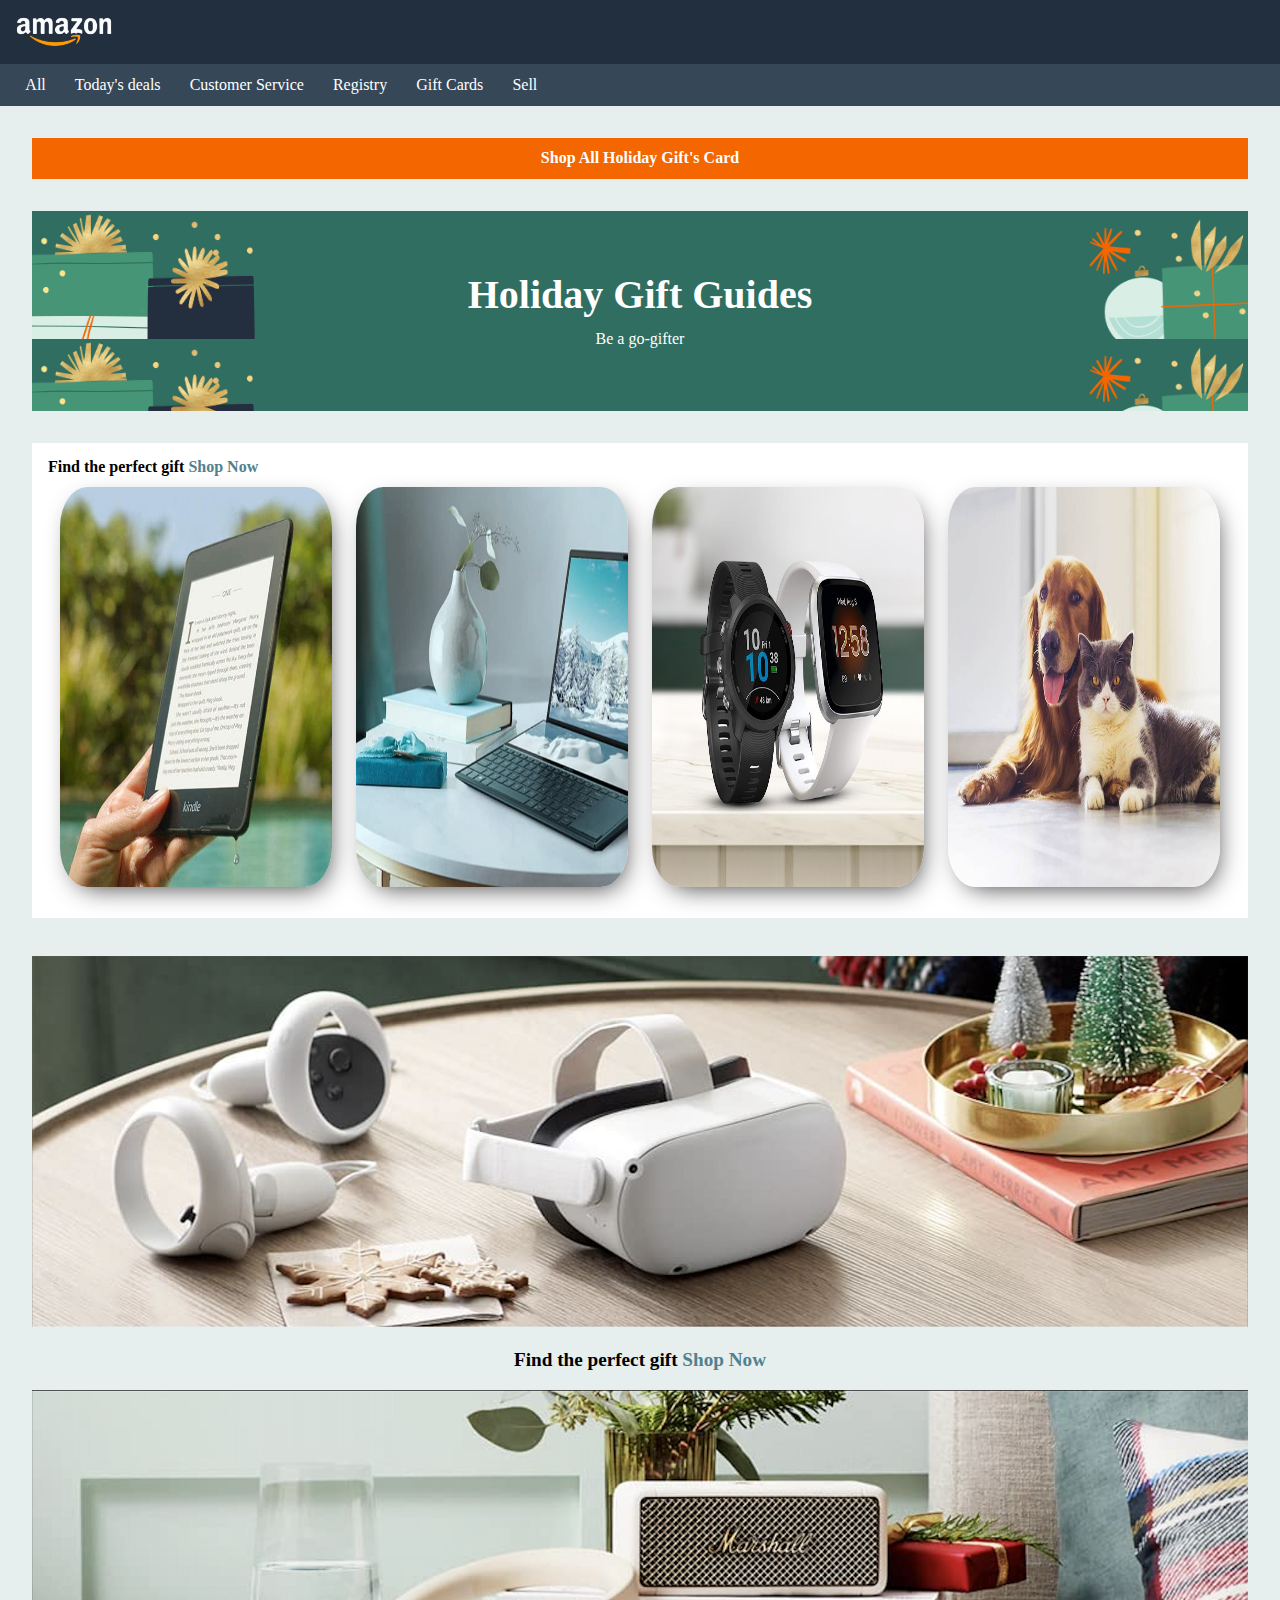
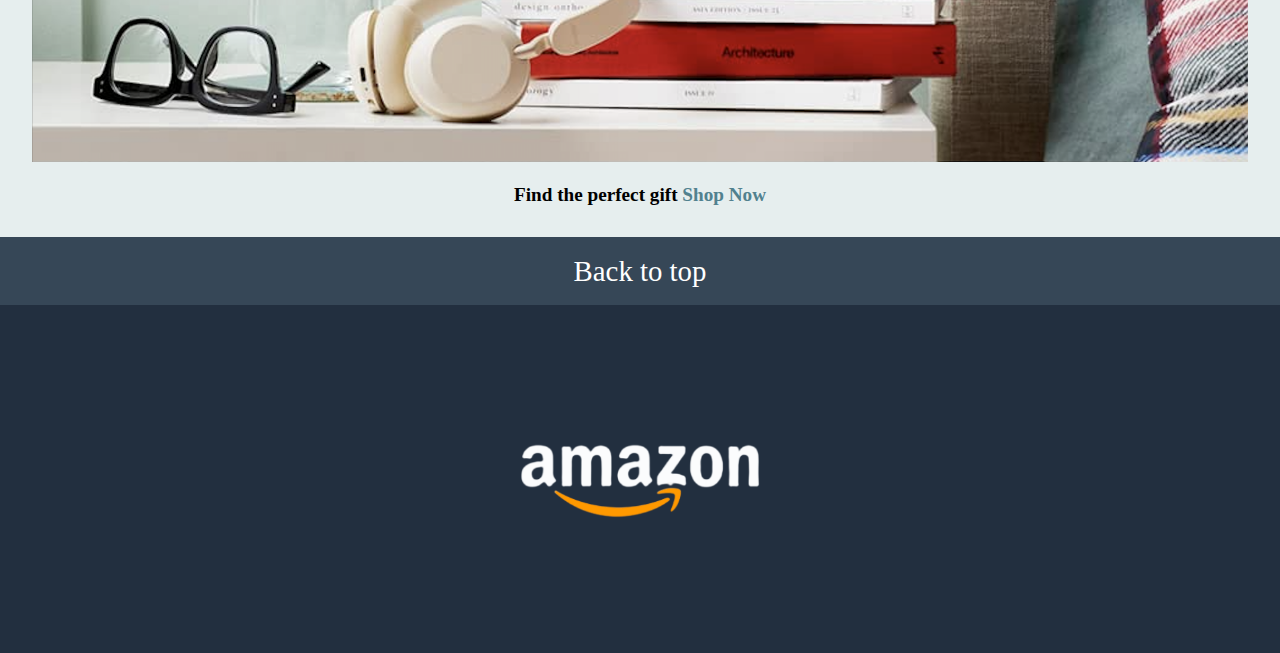
<file: Amazon Page/index.html>
<!DOCTYPE html>
<html lang="en">
  <head>
    <meta charset="UTF-8" />
    <meta name="viewport" content="width=device-width, initial-scale=1.0" />
    <link rel="stylesheet" href="assets/css/reset.css" />
    <link rel="stylesheet" href="assets/css/style.css" />
    <title>AMAZON PAGE</title>
  </head>
  <body>
    <header>
      <div class="headerPrinc">
        <img src="assets/images/logo.png" alt="LOGO AMAZON" />
        <div class="navigation">
          <ul>
            <il><a href="">All</a></il>
            <il><a href="">Today's deals</a></il>
            <il><a href="">Customer Service</a></il>
            <il><a href="">Registry</a></il>
            <il><a href="">Gift Cards</a></il>
            <il><a href="">Sell</a></il>
          </ul>
        </div>
      </div>
    </header>
    <main>
      <div class="bannerMain">
        <div class="banner">
          <h2>Shop All Holiday Gift's Card</h2>
        </div>
        <div class="banner2">
          <div class="textbanner2">
            <h2>Holiday Gift Guides</h2>
            <p>Be a go-gifter</p>
          </div>
        </div>
      </div>
      <div class="main2">
        <h2>Find the perfect gift <a href="">Shop Now</a></h2>
        <img src="assets/images/img_1.jpg" alt="a" /><img
          src="assets/images/img_2.jpg"
          alt=""
        /><img src="assets/images/img_3.jpg" alt="" /><img
          src="assets/images/img_4.jpg"
          alt=""
        />
      </div>
      <div class="main3">
        <img src="assets/images/img_9.png" alt="" />
        <h2>Find the perfect gift <a href="">Shop Now</a></h2>
        <img src="assets/images/img_10.png" alt="" />
        <h2>Find the perfect gift <a href="">Shop Now</a></h2>
      </div>
    </main>
    <footer>
      <div class="divFooter">
        <div class="btp">
          <h2>Back to top</h2>
        </div>
        <div>
          <img src="assets/images/logo.png" alt="" />
        </div>
      </div>
    </footer>
  </body>
</html>
</file>
<file: Amazon Page/assets/css/style.css>
/* Your styles here */
/*BODY*/
body{
    background-color: #e6eeee;
}
/*HEADER*/
.headerPrinc{
    background-color: #222f3f;
}
.headerPrinc img{
    width: 8%;
    padding: 1%;   
}
.navigation{
    background-color: #364757;
    padding: 0.8em;
}
.navigation a{
    font-size: 1em;
    text-decoration: none;
    color: white;
    margin: 1% ;
    
}
/*MAIN*/
main{
    margin: 2em;
}
.bannerMain{
    text-align: center;
    color: white;
}
.banner{
    background-color: #f36600;
}
.banner h2{
    font-weight: bold;
    padding: 0.8em;
    color: white;
}
.banner2{
    background-image: url(../images/bg-image.png);
    width: 100%;
    height: 200px;
    margin-top: 2em;
    text-align: center;
}
.textbanner2{
    padding:4em;
}
.textbanner2 h2{
    font-size: 2.5em;
    font-weight: bold;
}
.textbanner2 p{
    padding-top: 1em;
    font-size: 1em;
}
.main2{
    padding: 1em;
    margin-top: 2em;
    background-color: white;
}
.main2 h2{
    font-weight: bold;
}
.main2 h2 a{
    text-decoration: none;
    color: #51818e;
}
.main2 img{
    display: inline-block;
    box-shadow: 5px 9px 26px -9px rgba(0,0,0,0.79);
    border-radius: 10%;
    width: 23%;
    height: 400px;
    margin: 1%;
}
.main3{
    text-align: center;
    margin-top: 2em;
    font-size: 1.2em;
}
.main3 h2{
    font-weight: bold;
    margin: 20px;
}
.main3 h2 a{
    text-decoration: none;
    color: #51818e;
}
.main3 img{
    width: 100%;
}
/*FOOTER*/
.divFooter{
    text-align: center;
    background-color: #222f3f;
}
.btp{
    background-color: #364757;
}
.btp h2{
    font-size: 1.8em;
    color: white;
    padding: 20px;
}
.divFooter img{
    width: 20%;
    margin: 8em;
}
</file>
